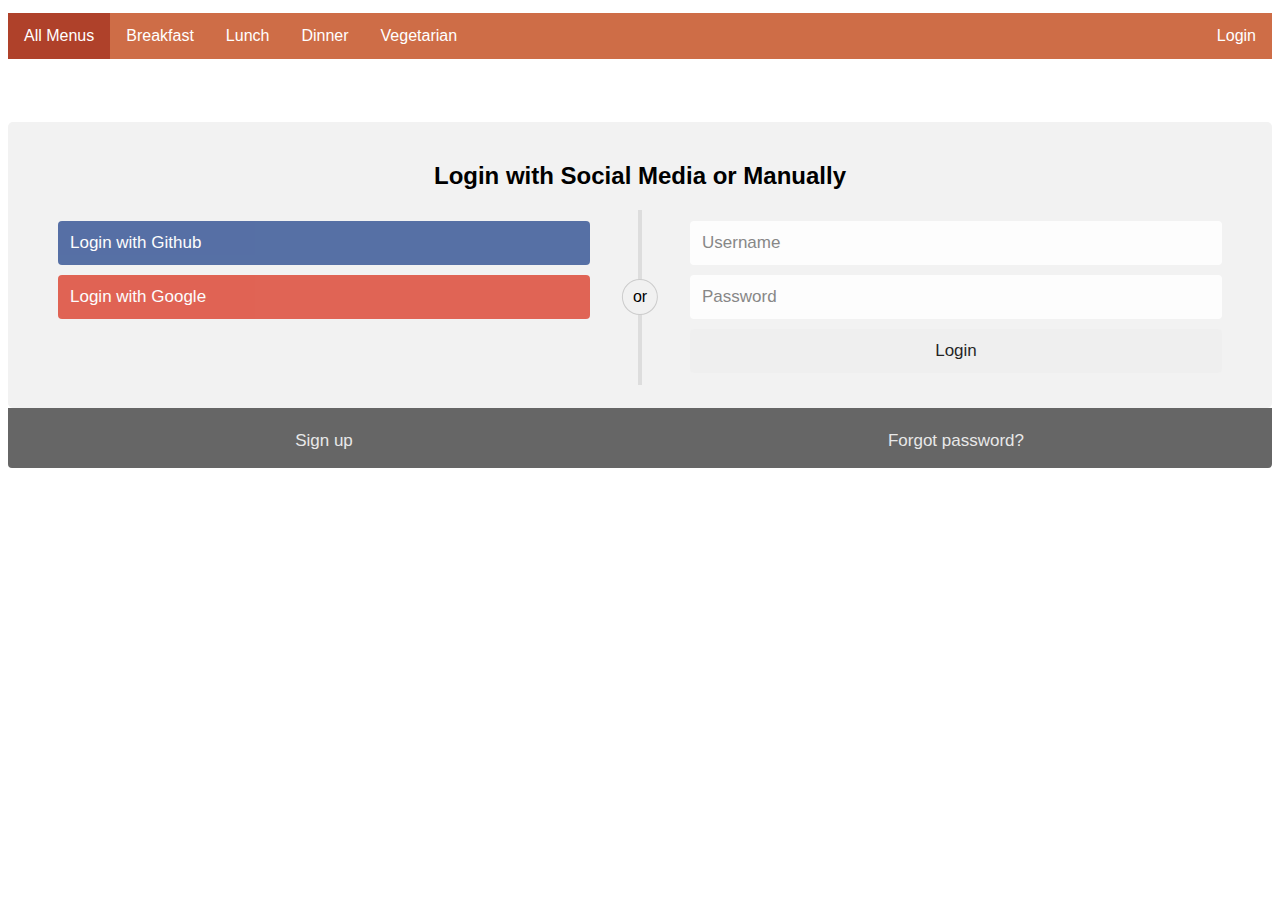
<file: login.html>
<!DOCTYPE html>
<html lang="en">
<head>
    <meta charset="UTF-8">
    <meta name="viewport" content="width=device-width, initial-scale=1.0">
    <link rel="stylesheet" href="navbar.css">
    <link rel="stylesheet" href="login.css">
    <title>Login/Registeration</title>
</head>
<body>
    <ul class="topnav">
        <li><a class="active" href="index.html">All Menus</a></li>
        <li><a href="add.html">Breakfast</a></li>        
        <li><a href="search.html">Lunch</a></li>
        <li><a href="pond.html">Dinner</a></li>
        <li><a href="pond.html">Vegetarian</a></li>
        <li class="right"><a  href="login.html">Login</a></li>
      </ul>

      <div class="container">
        <form>
          <div class="row">
            <h2 style="text-align:center">Login with Social Media or Manually</h2>
            <div class="vl">
              <span class="vl-innertext">or</span>
            </div>
      
            <div class="col">
              <a href="#" class="fb btn">
                <i class="fa fa-facebook fa-fw"></i> Login with Github
              </a>           
              <a href="#" class="google btn">
                <i class="fa fa-google fa-fw"></i> Login with Google
              </a>
            </div>
      
            <div class="col">
              <div class="hide-md-lg">
                <p>Or sign in manually:</p>
              </div>
      
              <input type="text" id="username" placeholder="Username" required>
              <input type="password" id="password" placeholder="Password" required>
              <input type="button" onclick="login()" value="Login">
            </div>
      
          </div>
        </form>
      </div>
      
      <div class="bottom-container">
        <div class="row">
          <div class="col">
            <a href="register.html" style="color:white" class="btn">Sign up</a>
          </div>
          <div class="col">
            <a href="#" style="color:white" class="btn">Forgot password?</a>
          </div>
        </div>
      </div>

 
    
</body>
</html>
</file>
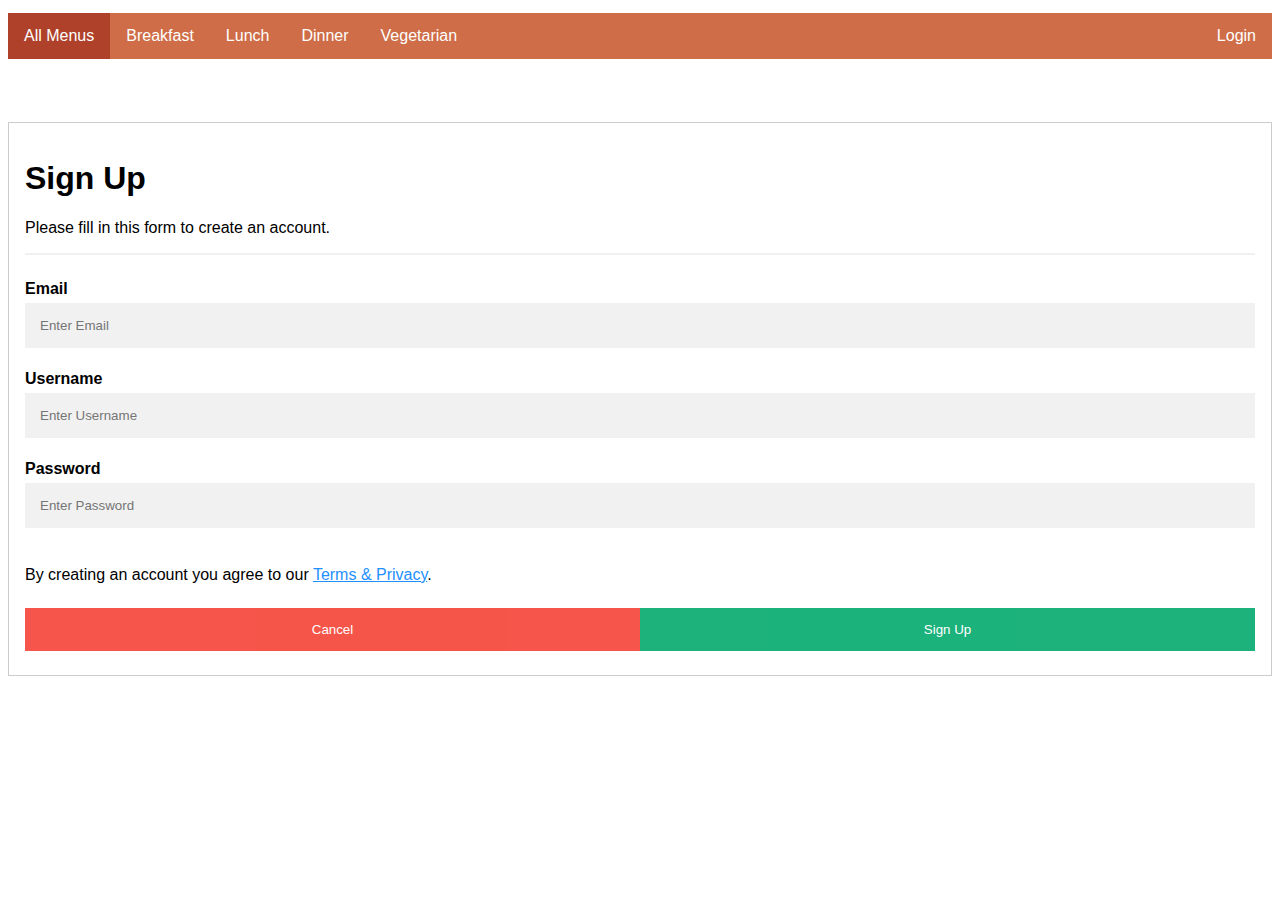
<file: register.html>
<!DOCTYPE html>
<html>
    <head>
        <meta charset="UTF-8">
        <meta name="viewport" content="width=device-width, initial-scale=1.0">
        <link rel="stylesheet" href="navbar.css">
        <link rel="stylesheet" href="register.css">
        <title>Registeration</title>
    </head>
<body>
    <ul class="topnav">
        <li><a class="active" href="index.html">All Menus</a></li>
        <li><a href="pancakehouse.html">Breakfast</a></li>        
        <li><a href="diner.html">Lunch</a></li>
        <li><a href="cafe.html">Dinner</a></li>
        <li><a href="pond.html">Vegetarian</a></li>
        <li class="right"><a  href="login.html">Login</a></li>
      </ul>

<form  style="border:1px solid #ccc">
  <div class="container">
    <h1>Sign Up</h1>
    <p>Please fill in this form to create an account.</p>
    <hr>

    <label for="email"><b>Email</b></label>
    <input type="text" placeholder="Enter Email" id="email" required>

    <label for="username"><b>Username</b></label>
    <input type="text"  placeholder="Enter Username" id="username" required>

    <label for="password"><b>Password</b></label>
    <input type="password" placeholder="Enter Password" id="password" required>
    
      
    <p>By creating an account you agree to our <a href="#" style="color:dodgerblue">Terms & Privacy</a>.</p>

    <div class="clearfix">
      <button type="button" class="cancelbtn">Cancel</button>
      <button type="button" onclick="signup()" class="signupbtn">Sign Up</button>
    </div>
  </div>
</form>

<script src="register.js"></script>
</body>
</html>
</file>
<file: navbar.css>
ul.topnav {
    list-style-type: none;
    margin-top: 1%;
    margin-bottom: 5%;
    padding: 0;
    overflow: hidden;
    background-color: #ce6d47;
  }
  
  ul.topnav li {float: left;}
  
  ul.topnav li a {
    display: block;
    color: white;
    text-align: center;
    padding: 14px 16px;
    text-decoration: none;
  }
  
  ul.topnav li a:hover:not(.active) {background-color: #f8ebcb;}
  
  ul.topnav li a.active {background-color:#af412a; }
  
  ul.topnav li.right {float: right;}
  
  @media screen and (max-width: 600px) {
    ul.topnav li.right, 
    ul.topnav li {float: none;}
  }
</file>
<file: login.css>
body {
    font-family: Arial, Helvetica, sans-serif;
  }
  
  * {
    box-sizing: border-box;
  }
  
  /* style the container */
  .container {
    position: relative;
    border-radius: 5px;
    background-color: #f2f2f2;
    padding: 20px 0 30px 0;
  } 
  
  /* style inputs and link buttons */
  input,
  .btn {
    width: 100%;
    padding: 12px;
    border: none;
    border-radius: 4px;
    margin: 5px 0;
    opacity: 0.85;
    display: inline-block;
    font-size: 17px;
    line-height: 20px;
    text-decoration: none; /* remove underline from anchors */
  }
  
  input:hover,
  .btn:hover {
    opacity: 1;
  }
  
  /* add appropriate colors to fb, twitter and google buttons */
  .fb {
    background-color: #3B5998;
    color: white;
  }
  
  .twitter {
    background-color: #55ACEE;
    color: white;
  }
  
  .google {
    background-color: #dd4b39;
    color: white;
  }
  
  /* style the submit button */
  input[type=submit] {
    background-color: #04AA6D;
    color: white;
    cursor: pointer;
  }
  
  input[type=submit]:hover {
    background-color: #45a049;
  }
  
  /* Two-column layout */
  .col {
    float: left;
    width: 50%;
    margin: auto;
    padding: 0 50px;
    margin-top: 6px;
  }
  
  /* Clear floats after the columns */
  .row:after {
    content: "";
    display: table;
    clear: both;
  }
  
  /* vertical line */
  .vl {
    position: absolute;
    left: 50%;
    transform: translate(-50%);
    border: 2px solid #ddd;
    height: 175px;
  }
  
  /* text inside the vertical line */
  .vl-innertext {
    position: absolute;
    top: 50%;
    transform: translate(-50%, -50%);
    background-color: #f1f1f1;
    border: 1px solid #ccc;
    border-radius: 50%;
    padding: 8px 10px;
  }
  
  /* hide some text on medium and large screens */
  .hide-md-lg {
    display: none;
  }
  
  /* bottom container */
  .bottom-container {
    text-align: center;
    background-color: #666;
    border-radius: 0px 0px 4px 4px;
  }
  
  /* Responsive layout - when the screen is less than 650px wide, make the two columns stack on top of each other instead of next to each other */
  @media screen and (max-width: 650px) {
    .col {
      width: 100%;
      margin-top: 0;
    }
    /* hide the vertical line */
    .vl {
      display: none;
    }
    /* show the hidden text on small screens */
    .hide-md-lg {
      display: block;
      text-align: center;
    }
  }
</file>
<file: register.css>
body {font-family: Arial, Helvetica, sans-serif;}
* {box-sizing: border-box}

/* Full-width input fields */
input[type=text], input[type=password] {
  width: 100%;
  padding: 15px;
  margin: 5px 0 22px 0;
  display: inline-block;
  border: none;
  background: #f1f1f1;
}

input[type=text]:focus, input[type=password]:focus {
  background-color: #ddd;
  outline: none;
}

hr {
  border: 1px solid #f1f1f1;
  margin-bottom: 25px;
}

/* Set a style for all buttons */
button {
  background-color: #04AA6D;
  color: white;
  padding: 14px 20px;
  margin: 8px 0;
  border: none;
  cursor: pointer;
  width: 100%;
  opacity: 0.9;
}

button:hover {
  opacity:1;
}

/* Extra styles for the cancel button */
.cancelbtn {
  padding: 14px 20px;
  background-color: #f44336;
}

/* Float cancel and signup buttons and add an equal width */
.cancelbtn, .signupbtn {
  float: left;
  width: 50%;
}

/* Add padding to container elements */
.container {
  padding: 16px;
}

/* Clear floats */
.clearfix::after {
  content: "";
  clear: both;
  display: table;
}

/* Change styles for cancel button and signup button on extra small screens */
@media screen and (max-width: 300px) {
  .cancelbtn, .signupbtn {
     width: 100%;
  }
}
</file>
